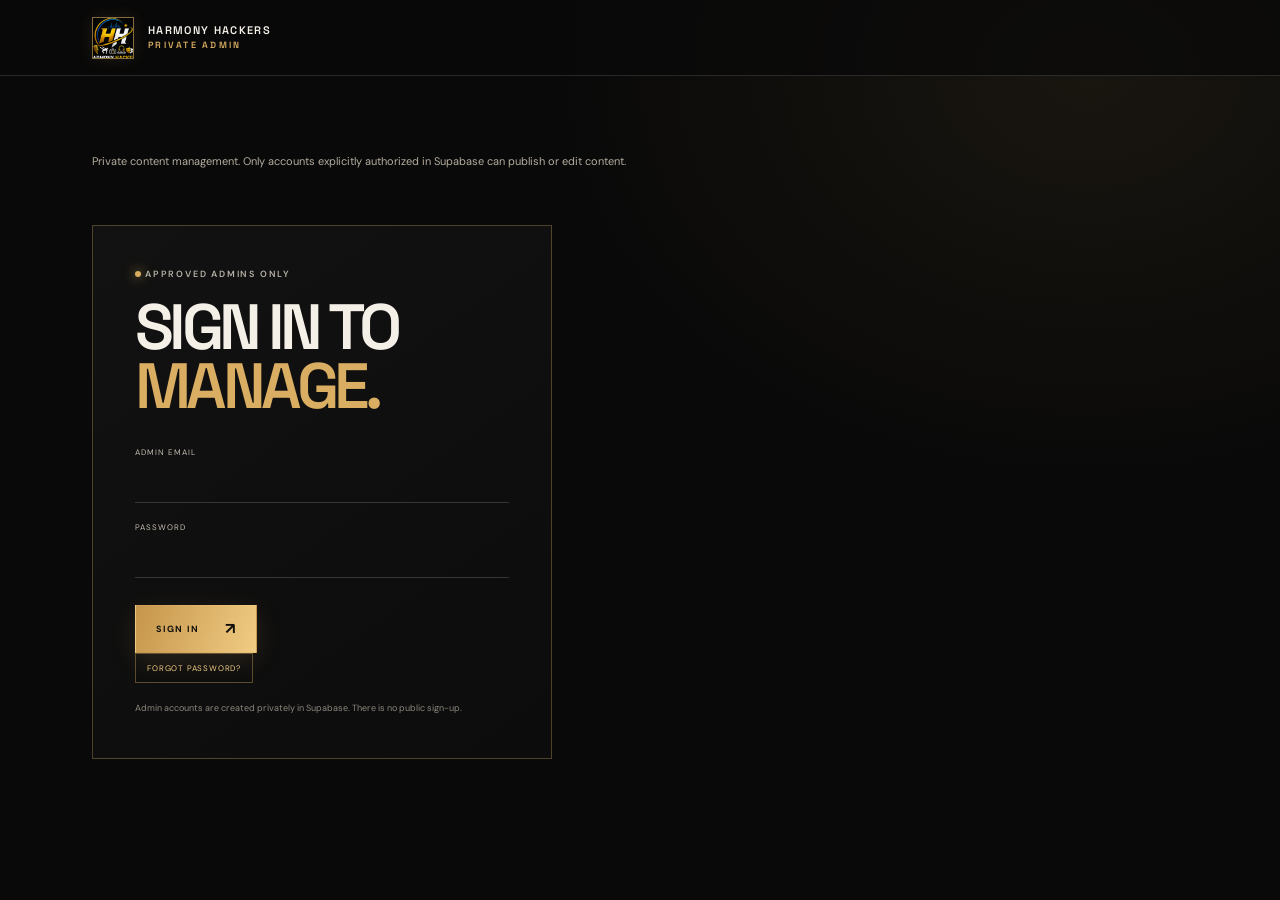
<file: admin.html>
<!DOCTYPE html>
<html lang="en">
<head>
  <meta charset="UTF-8">
  <meta name="viewport" content="width=device-width, initial-scale=1.0">
  <meta name="theme-color" content="#090909">
  <meta name="robots" content="noindex, nofollow">
  <meta name="description" content="Private Harmony Hackers content management.">
  <title>Private Admin — Harmony Hackers Entertainment</title>
  <link rel="preconnect" href="https://fonts.googleapis.com">
  <link rel="preconnect" href="https://fonts.gstatic.com" crossorigin>
  <link href="https://fonts.googleapis.com/css2?family=DM+Sans:wght@400;500;600;700&family=Space+Grotesk:wght@400;500;600;700&display=swap" rel="stylesheet">
  <link rel="stylesheet" href="styles.css">
</head>
<body class="admin-page">
  <header class="admin-top">
    <a class="brand" href="index.html" aria-label="Harmony Hackers public site">
      <span class="brand-mark"><img src="assets/harmony-hackers-logo.png" alt=""></span>
      <span class="brand-name">HARMONY HACKERS<small>PRIVATE ADMIN</small></span>
    </a>
    <button class="admin-logout" id="logout-button" type="button" hidden>LOG OUT</button>
  </header>
  <main class="admin-main">
    <p class="admin-notice">Private content management. Only accounts explicitly authorized in Supabase can publish or edit content.</p>
    <p class="admin-status" id="admin-status" role="status" aria-live="polite"></p>

    <section class="admin-login" id="login-panel" aria-labelledby="login-title">
      <p class="eyebrow"><span class="gold-dot"></span> APPROVED ADMINS ONLY</p>
      <h1 id="login-title">SIGN IN TO <em>MANAGE.</em></h1>
      <form id="login-form">
        <label>ADMIN EMAIL<input name="email" type="email" autocomplete="username" required></label>
        <label>PASSWORD<input name="password" type="password" autocomplete="current-password" required></label>
        <button class="button button-gold" type="submit">SIGN IN <span>↗</span></button>
      </form>
      <button class="admin-cancel" id="forgot-password-button" type="button">FORGOT PASSWORD?</button>
      <small>Admin accounts are created privately in Supabase. There is no public sign-up.</small>
    </section>

    <section class="admin-login" id="password-reset-panel" hidden aria-labelledby="password-reset-title">
      <p class="eyebrow"><span class="gold-dot"></span> ACCOUNT RECOVERY</p>
      <h1 id="password-reset-title">SET A NEW <em>PASSWORD.</em></h1>
      <form id="password-reset-form">
        <label>NEW PASSWORD<input name="password" type="password" autocomplete="new-password" minlength="6" required></label>
        <label>CONFIRM PASSWORD<input name="confirm_password" type="password" autocomplete="new-password" minlength="6" required></label>
        <button class="button button-gold" type="submit">UPDATE PASSWORD <span>↗</span></button>
      </form>
    </section>

    <section class="admin-workspace" id="admin-workspace" hidden aria-label="Content management">
      <div class="admin-page-heading">
        <div><p class="eyebrow"><span class="gold-dot"></span> SHARED PUBLISHED CONTENT</p><h1>MANAGE <em>CONTENT.</em></h1></div>
        <a class="admin-public-link" href="index.html">VIEW PUBLIC SITE ↗</a>
      </div>
      <p class="admin-publish-note">Saving publishes changes to the public website. You can edit or delete any listed item.</p>
      <div class="admin-columns">
        <section class="admin-column" aria-labelledby="music-editor-title">
          <h2 id="music-editor-title">MUSIC</h2>
          <form class="admin-form" id="music-form">
            <label>SONG TITLE<input name="title" required maxlength="90"></label>
            <label>ARTIST<input name="artist" required maxlength="90"></label>
            <label>LISTEN LINK<input name="listen_url" type="url" placeholder="https://..." required></label>
            <label>DIRECT AUDIO FILE <span class="optional">(OPTIONAL)</span><input name="audio_url" type="url" placeholder="https://.../track.mp3"></label>
            <label>OR UPLOAD AUDIO <span class="optional">(MAX 50 MB)</span><input name="audio_file" type="file" accept="audio/mpeg,audio/mp4,audio/ogg,audio/wav,audio/x-wav,audio/aac,audio/flac"></label>
            <label>COVER IMAGE URL <span class="optional">(OPTIONAL)</span><input name="artwork_url" type="url" placeholder="https://..."></label>
            <label>OR UPLOAD COVER <span class="optional">(MAX 50 MB)</span><input name="artwork_file" type="file" accept="image/jpeg,image/png,image/webp"></label>
            <div class="admin-form-actions"><button class="button button-gold" type="submit">ADD MUSIC <span>↗</span></button><button class="admin-cancel" type="button" hidden>CANCEL EDIT</button></div>
          </form>
          <div class="admin-items" id="admin-music-list" aria-label="Manage music"></div>
        </section>
        <section class="admin-column" aria-labelledby="event-editor-title">
          <h2 id="event-editor-title">EVENTS</h2>
          <form class="admin-form" id="event-form">
            <label>EVENT TITLE<input name="title" required maxlength="90"></label>
            <label>DATE <span class="optional">(OPTIONAL)</span><input name="event_date" type="date"></label>
            <label>LOCATION<input name="location" required maxlength="90"></label>
            <label>DESCRIPTION<textarea name="description" rows="3" required maxlength="300"></textarea></label>
            <label>EVENT IMAGE URL <span class="optional">(OPTIONAL)</span><input name="image_url" type="url" placeholder="https://..."></label>
            <label>OR UPLOAD EVENT IMAGE <span class="optional">(MAX 50 MB)</span><input name="image_file" type="file" accept="image/jpeg,image/png,image/webp"></label>
            <div class="admin-form-actions"><button class="button button-gold" type="submit">ADD EVENT <span>↗</span></button><button class="admin-cancel" type="button" hidden>CANCEL EDIT</button></div>
          </form>
          <div class="admin-items" id="admin-event-list" aria-label="Manage events"></div>
        </section>
      </div>
    </section>
  </main>
  <script type="module" src="admin.js"></script>
</body>
</html>
</file>
<file: styles.css>
:root {
  --black: #090909;
  --panel: #11110f;
  --panel-light: #171715;
  --gold: #d9ad62;
  --gold-bright: #f1cc83;
  --blue: #3e98f5;
  --white: #f4f0e8;
  --muted: #99968f;
  --line: rgba(255, 255, 255, .12);
  --font-display: "Space Grotesk", sans-serif;
  --font-body: "DM Sans", sans-serif;
  --page-pad: clamp(22px, 7.2vw, 112px);
}
* { box-sizing: border-box; }
html { scroll-behavior: smooth; scroll-padding-top: 88px; }
body { margin: 0; color: var(--white); background: var(--black); font-family: var(--font-body); -webkit-font-smoothing: antialiased; overflow-x: hidden; }
body.loading { overflow: hidden; }
a { color: inherit; text-decoration: none; }
button, input, select, textarea { font: inherit; }
button { color: inherit; }
::selection { color: var(--black); background: var(--gold-bright); }
.site-shell { overflow: hidden; }
.loader { position: fixed; inset: 0; z-index: 1000; display: flex; flex-direction: column; align-items: center; justify-content: center; background: #060606; transition: opacity .65s ease, visibility .65s ease; }
.loader.done { opacity: 0; visibility: hidden; }
.loader-logo { width: min(260px, 62vw); height: auto; filter: drop-shadow(0 0 28px rgba(217,173,98,.17)); animation: logo-reveal .9s cubic-bezier(.2,.7,.2,1) both; }
@keyframes logo-reveal { from { opacity: 0; transform: scale(.88); filter: brightness(.3) drop-shadow(0 0 0 transparent); } to { opacity: 1; transform: scale(1); filter: brightness(1) drop-shadow(0 0 28px rgba(217,173,98,.17)); } }
.loader p { margin: 12px 0 17px; font: 600 9px var(--font-display); letter-spacing: .2em; }
.loader p span { color: var(--gold); margin-left: 5px; }
.loader-line { width: 130px; height: 1px; background: #27241e; }
.loader-line i { display: block; height: 100%; width: 100%; background: linear-gradient(90deg, var(--blue), var(--gold)); transform-origin: left; animation: loader-line 1s ease-in-out; }
@keyframes loader-line { from { transform: scaleX(0); } to { transform: scaleX(1); } }
.cursor-glow { position: fixed; z-index: 0; width: 330px; height: 330px; border-radius: 50%; pointer-events: none; background: radial-gradient(circle,rgba(37,107,176,.075),transparent 70%); transform: translate(-50%,-50%); opacity: 0; transition: opacity .3s; }
.site-header { height: 78px; padding: 0 var(--page-pad); position: absolute; z-index: 20; inset: 0 0 auto; display: flex; align-items: center; justify-content: space-between; border-bottom: 1px solid rgba(255,255,255,.1); background: rgba(9,9,9,.38); backdrop-filter: blur(14px); }
.brand { display: inline-flex; align-items: center; gap: 14px; }
.brand-mark { flex: 0 0 42px; width: 42px; height: 42px; position: relative; overflow: hidden; border: 1px solid rgba(217,173,98,.6); box-shadow: 0 0 16px rgba(217,173,98,.12); }
.brand-mark img { position: absolute; width: 147%; height: 147%; max-width: none; left: -22%; top: -9%; object-fit: cover; }
.brand-name { font: 600 11px/1.45 var(--font-display); letter-spacing: .12em; }
.brand-name small { display: block; color: var(--gold); font-size: 9px; letter-spacing: .25em; }
.main-nav { display: flex; gap: clamp(17px,2.5vw,38px); margin-left: auto; margin-right: 38px; }
.main-nav a,.header-cta { font-size: 10px; color: #d4d0c8; letter-spacing: .08em; text-transform: uppercase; transition: color .25s; }
.main-nav a:hover,.header-cta:hover { color: var(--gold-bright); }
.header-cta { color: var(--gold-bright); border: 1px solid rgba(217,173,98,.55); padding: 12px 15px; font-size: 9px; }
.header-cta span { margin-left: 11px; font-size: 14px; }
.menu-toggle { display: none; background: none; border: 0; cursor: pointer; }
.hero { min-height: 780px; height: min(100svh, 990px); max-height: 1100px; position: relative; display: flex; align-items: center; padding: 90px var(--page-pad) 70px; background: #0b0b0b; isolation: isolate; overflow: hidden; }
.hero-image { position: absolute; z-index: -4; inset: 0; background: url("assets/harmony-hackers-team-hero.jpg") center 35%/cover no-repeat; opacity: .66; transform: translateY(16px) scale(1.05); transform-origin: center 4%; animation: hero-drift 20s ease-in-out infinite alternate; }
@keyframes hero-drift { to { transform: translate3d(-1%,20px,0) scale(1.08); } }
.hero-grid { position: absolute; z-index: -3; inset: 0; background-image: linear-gradient(rgba(255,255,255,.026) 1px,transparent 1px),linear-gradient(90deg,rgba(255,255,255,.026) 1px,transparent 1px); background-size: 88px 88px; mask-image: linear-gradient(90deg,transparent 0%,#000 70%); }
.hero-vignette { position: absolute; z-index: -2; inset: 0; background: linear-gradient(90deg,#090909 0%,rgba(9,9,9,.86) 32%,rgba(9,9,9,.18) 72%,rgba(9,9,9,.08) 100%),linear-gradient(0deg,#090909 0%,transparent 40%,rgba(0,0,0,.08) 100%); }
.hero-orb { position: absolute; z-index: -1; border-radius: 50%; filter: blur(2px); pointer-events: none; }
.orb-one { width: 390px; height: 390px; right: 8%; top: 19%; border: 1px solid rgba(217,173,98,.24); box-shadow: inset 0 0 90px rgba(217,173,98,.04),0 0 95px rgba(217,173,98,.06); animation: float 8s ease-in-out infinite; }
.orb-two { width: 220px; height: 220px; right: 20%; top: 36%; background: radial-gradient(circle at 40% 38%,rgba(67,154,244,.2),rgba(67,154,244,.01) 68%,transparent 70%); animation: float 6s ease-in-out infinite reverse; }
.hero-logo-frame { position: absolute; z-index: -1; width: clamp(200px,27vw,355px); aspect-ratio: 1; top: 48%; right: 9%; overflow: hidden; opacity: .22; filter: drop-shadow(0 0 36px rgba(0,0,0,.55)); transform: translateY(-50%); mask-image: radial-gradient(ellipse at center,#000 42%,rgba(0,0,0,.88) 62%,transparent 76%); }
.hero-logo-frame img { position: absolute; width: 147%; height: 147%; max-width: none; left: -22%; top: -9%; object-fit: cover; mix-blend-mode: screen; }
@keyframes float { 50% { transform: translate3d(10px,-18px,0) rotate(8deg); } }
.hero-content { position: relative; width: min(100%,1130px); margin: auto 0; padding-top: 25px; }
.eyebrow { color: #b6b1a7; font-size: 9px; letter-spacing: .2em; font-weight: 600; }
.hero .eyebrow { display: flex; align-items: center; gap: 11px; margin-bottom: 33px; }
.live-dot,.gold-dot,.blue-dot { display: inline-block; width: 6px; height: 6px; border-radius: 50%; background: var(--gold); box-shadow: 0 0 12px var(--gold); }
.live-dot { background: var(--blue); box-shadow: 0 0 13px var(--blue); animation: pulse 2.2s infinite; }
@keyframes pulse { 50% { box-shadow: 0 0 2px var(--blue),0 0 18px var(--blue); opacity: .6; } }
.hero h1 { margin: 0; max-width: 1100px; font: 700 clamp(76px,12.6vw,190px)/.77 var(--font-display); letter-spacing: -.095em; }
.hero-line { display: block; overflow: hidden; animation: title-rise 1s cubic-bezier(.2,.78,.2,1) both; }
.hero-line-two { color: transparent; -webkit-text-stroke: 1px rgba(244,240,232,.8); animation-delay: .12s; }
.gold-period { color: var(--gold); -webkit-text-stroke: 0; }
@keyframes title-rise { from { opacity: 0; transform: translateY(55px); } to { opacity: 1; transform: translateY(0); } }
.hero-lower { display: flex; align-items: center; gap: clamp(28px,7vw,110px); margin-top: 30px; }
.hero-entertainment { color: var(--gold-bright); font: 600 13px var(--font-display); letter-spacing: .28em; }
.hero-entertainment span { color: #aaa49b; font: 400 9px var(--font-body); letter-spacing: .12em; margin-left: 12px; }
.hero-tagline { margin: 0; padding-left: 18px; border-left: 1px solid var(--gold); font: 500 11px/1.8 var(--font-display); letter-spacing: .16em; }
.hero-actions { display: flex; flex-wrap: wrap; gap: 12px; margin-top: 38px; }
.button { min-height: 48px; padding: 0 20px; display: inline-flex; align-items: center; justify-content: space-between; gap: 26px; border: 1px solid transparent; font-size: 9px; font-weight: 700; letter-spacing: .12em; cursor: pointer; transition: transform .25s, box-shadow .25s,background .25s; }
.button:hover { transform: translateY(-3px); }
.button span { font-size: 16px; }
.button-gold { color: #11100d; background: linear-gradient(110deg,#c5954b,var(--gold-bright)); box-shadow: 0 7px 25px rgba(217,173,98,.14); }
.button-gold:hover { box-shadow: 0 10px 32px rgba(217,173,98,.3); }
.button-outline { color: var(--white); border-color: rgba(255,255,255,.31); background: rgba(255,255,255,.025); }
.button-outline:hover { border-color: var(--gold); background: rgba(217,173,98,.08); }
.hero-side-note { position: absolute; right: 32px; top: 50%; display: flex; align-items: center; gap: 12px; writing-mode: vertical-rl; color: #b0aaa0; font-size: 8px; letter-spacing: .2em; }
.hero-side-note i { width: 1px; height: 50px; background: linear-gradient(var(--gold),transparent); }
.hero-bottom { position: absolute; bottom: 30px; left: var(--page-pad); right: var(--page-pad); display: flex; gap: 13px; align-items: center; color: #969088; font-size: 8px; letter-spacing: .17em; }
.hero-bottom span:last-child { margin-left: auto; }
.scroll-line { height: 1px; flex: 1; background: linear-gradient(90deg,rgba(217,173,98,.7),rgba(217,173,98,0)); max-width: 120px; }
.sound-bars { position: absolute; right: var(--page-pad); bottom: 45px; display: flex; gap: 3px; height: 22px; align-items: center; opacity: .85; }
.sound-bars i { display: block; height: 35%; width: 2px; background: var(--gold); animation: equalize .7s ease-in-out infinite alternate; }
.sound-bars i:nth-child(3n) { animation-duration: .48s; }.sound-bars i:nth-child(2n) { animation-duration: .86s; }.sound-bars i:nth-child(4n) { animation-delay: -.4s; }
@keyframes equalize { to { height: 100%; } }
.ticker { overflow: hidden; padding: 17px 0; border-top: 1px solid rgba(217,173,98,.23); border-bottom: 1px solid rgba(217,173,98,.23); background: #11100d; }
.ticker-track { width: max-content; display: flex; align-items: center; gap: 33px; animation: ticker 32s linear infinite; white-space: nowrap; color: #d7d0c2; font: 600 9px var(--font-display); letter-spacing: .21em; }
.ticker-track b { color: var(--gold); font-size: 16px; }
@keyframes ticker { to { transform: translateX(-50%); } }
.section { padding: 112px var(--page-pad); position: relative; }
.section-kicker { display: flex; justify-content: space-between; gap: 20px; border-top: 1px solid var(--line); padding-top: 14px; color: #8c8880; font-size: 8px; letter-spacing: .17em; }
.about-layout { display: grid; grid-template-columns: 1fr 1fr; gap: 9%; align-items: center; margin-top: 72px; }
.about-copy .eyebrow,.section-heading .eyebrow,.join-copy .eyebrow,.contact-copy .eyebrow,.video-layout .eyebrow { display: flex; align-items: center; gap: 10px; margin: 0 0 22px; }
.about-copy h2,.section-heading h2,.join-copy h2,.contact-copy h2,.video-layout h2 { font: 600 clamp(47px,6.2vw,86px)/.91 var(--font-display); letter-spacing: -.075em; margin: 0; }
h2 em { color: var(--gold); font-style: normal; }
.body-large { max-width: 480px; color: #aaa69f; font-size: 15px; line-height: 1.9; margin: 27px 0; }
.text-link { display: inline-flex; gap: 25px; align-items: center; padding-bottom: 9px; border-bottom: 1px solid var(--gold); color: var(--gold-bright); font-size: 9px; letter-spacing: .15em; font-weight: 700; transition: gap .25s; }
.text-link:hover { gap: 37px; }
.text-link span { font-size: 16px; }
.about-visual { min-height: 450px; position: relative; display: flex; align-items: center; justify-content: center; }
.image-frame { overflow: hidden; }
.about-photo { position: absolute; right: 5%; top: 0; width: 72%; height: 390px; transform: rotate(2deg); }
.about-photo img { width: 100%; height: 100%; object-fit: cover; filter: saturate(.75); }
.about-photo:after { content:""; position:absolute; inset:0; background:linear-gradient(0deg,rgba(9,9,9,.5),transparent 60%); }
.photo-index { position: absolute; top: 13px; right: 3%; z-index: 2; writing-mode: vertical-rl; font-size: 7px; letter-spacing: .19em; color: var(--gold-bright); }
.orbit { position: absolute; border-radius: 50%; border: 1px solid rgba(217,173,98,.26); pointer-events: none; }
.orbit-outer { width: 320px; height: 320px; right: 0; top: 24px; transform: translateX(15%); animation: orbit 30s linear infinite; }
.orbit-inner { width: 245px; height: 245px; right: 3%; top: 62px; border-color: rgba(62,152,245,.24); }
@keyframes orbit { to { transform: translateX(15%) rotate(360deg); } }
.visual-badge { position: absolute; left: 3%; bottom: 55px; width: 116px; height: 116px; overflow: hidden; border: 1px solid rgba(217,173,98,.52); border-radius: 50%; background: #090909; box-shadow: 0 0 35px rgba(217,173,98,.14); }
.visual-badge img { position: absolute; width: 147%; height: 147%; max-width: none; left: -22%; top: -9%; object-fit: cover; }
.about-caption { position: absolute; right: 5%; bottom: 22px; color: #c5bba8; font: 600 9px var(--font-display); letter-spacing: .14em; }
.about-caption span { color: var(--gold); margin-right: 14px; }
.stats-row { display: grid; grid-template-columns: 1fr 1fr 1fr 1.1fr; margin-top: 61px; border-top: 1px solid var(--line); border-bottom: 1px solid var(--line); }
.stat { padding: 22px 12px 24px 0; border-right: 1px solid var(--line); display: flex; flex-direction: column; gap: 8px; }
.stat+.stat { padding-left: 25px; }
.stat strong { font: 600 clamp(27px,3vw,42px)/1 var(--font-display); letter-spacing: -.06em; color: var(--gold-bright); }
.stat span,.stats-note { color: #8c8880; font-size: 8px; letter-spacing: .15em; }
.stats-note { align-self: center; justify-self: end; color: #b8b1a5; font: 500 9px/1.7 var(--font-display); letter-spacing: .15em; }
.services-section { background: #0d0d0c; }
.section-heading { margin: 56px 0 42px; display: flex; align-items: end; justify-content: space-between; gap: 30px; }
.section-heading h2 { font-size: clamp(46px,6vw,78px); }
.section-heading>p { max-width: 260px; color: #9f9a91; font-size: 12px; line-height: 1.8; margin: 0 0 5px; }
.service-grid { display: grid; grid-template-columns: repeat(5,1fr); border-top: 1px solid var(--line); border-left: 1px solid var(--line); perspective: 900px; }
.service-card { min-height: 202px; position: relative; padding: 22px 20px; border-right: 1px solid var(--line); border-bottom: 1px solid var(--line); background: linear-gradient(145deg,rgba(255,255,255,.02),transparent 60%); transition: background .4s,transform .35s,box-shadow .35s; transform-style: preserve-3d; }
.service-card:hover { z-index: 2; transform: translateY(-5px) rotateX(2deg) rotateY(-2deg); background: linear-gradient(145deg,rgba(217,173,98,.1),rgba(62,152,245,.025)); box-shadow: 0 10px 30px rgba(217,173,98,.08),inset 0 0 0 1px rgba(217,173,98,.3); }
.service-number { position: absolute; top: 20px; right: 18px; color: #77746e; font-size: 8px; }
.service-icon { display: block; margin: 14px 0 26px; color: var(--gold); font-size: 27px; text-shadow: 0 0 20px rgba(217,173,98,.25); }
.service-card h3 { margin: 0 0 7px; font: 600 15px var(--font-display); letter-spacing: .04em; }
.service-card p { max-width: 145px; margin: 0; color: #8c8880; font-size: 10px; line-height: 1.6; }
.card-arrow { position: absolute; right: 18px; bottom: 16px; color: #9c8a69; font-size: 14px; transition: transform .25s; }
.service-card:hover .card-arrow { transform: translate(3px,-3px); color: var(--gold-bright); }
.service-card-feature { background: linear-gradient(145deg,rgba(217,173,98,.13),rgba(62,152,245,.03)); }
.talent-section { padding-bottom: 125px; }
.talent-section .section-heading { margin-bottom: 35px; }
.gallery-controls { display: flex; align-items: center; gap: 9px; }
.gallery-controls>span { color: #89857c; font-size: 8px; letter-spacing: .15em; margin-right: 13px; }
.slide-control { width: 40px; height: 40px; border: 1px solid var(--line); border-radius: 50%; color: var(--gold); background: transparent; cursor: pointer; transition: background .2s,color .2s; }
.slide-control:hover { background: var(--gold); color: #111; }
.talent-track { display: flex; gap: 17px; overflow-x: auto; padding: 8px 2px 20px; margin-right: calc(var(--page-pad) * -1); scrollbar-width: none; scroll-snap-type: x mandatory; }
.talent-track::-webkit-scrollbar { display: none; }
.talent-card { flex: 0 0 clamp(245px,27vw,345px); scroll-snap-align: start; }
.talent-image { height: clamp(290px,32vw,400px); position: relative; overflow: hidden; background: #191816; }
.talent-image:after { content:""; position:absolute; inset:0; background:linear-gradient(0deg,rgba(0,0,0,.63),transparent 48%); }
.talent-image img { width:100%; height:100%; object-fit:cover; filter:saturate(.72); transition: transform .7s cubic-bezier(.2,.7,.2,1),filter .4s; }
.talent-card:hover .talent-image img { transform:scale(1.065); filter:saturate(1); }
.talent-card-portrait .talent-image { background: #0e0e0d; }
.talent-card-portrait .talent-image img { object-position: center top; filter: saturate(.8) contrast(1.04); }
.talent-card-portrait:hover .talent-image img { transform:scale(1.04); }
.talent-tag,.talent-index { position:absolute; z-index:1; top:15px; font-size:8px; letter-spacing:.14em; }
.talent-tag { left:15px; padding:8px 10px; border:1px solid rgba(255,255,255,.45); background:rgba(10,10,10,.3); backdrop-filter:blur(10px); }
.talent-index { right:15px; color:#ccc5b9; }
.talent-info { display:flex; justify-content:space-between; align-items:center; padding-top:14px; }
.talent-info h3 { margin:0 0 5px; font:600 21px var(--font-display); }
.talent-info p { margin:0; color:#969189; font-size:10px; }
.talent-info>a { width:36px;height:36px;border:1px solid var(--line);border-radius:50%;display:grid;place-items:center;color:var(--gold);transition:all .25s; }
.talent-info>a:hover { color:#111;background:var(--gold); }
.talent-join-card { flex:0 0 clamp(245px,27vw,345px); min-height:400px; scroll-snap-align:start; display:flex; flex-direction:column; justify-content:space-between; padding:25px; border:1px solid rgba(217,173,98,.36); background:radial-gradient(circle at 100% 0,rgba(217,173,98,.12),transparent 43%),linear-gradient(145deg,#141310,#0d0d0c); }
.join-star { color:var(--gold);font-size:31px;animation:spin 18s linear infinite; transform-origin:21px 21px; width:max-content; }
@keyframes spin { to { transform:rotate(360deg); } }
.talent-join-card>span:nth-child(2) { font:600 32px/1.07 var(--font-display);letter-spacing:-.06em; }
.talent-join-card em { color:var(--gold);font-style:normal; }
.talent-join-card small { color:#b4a789;font-size:8px;letter-spacing:.15em; }
.music-section { background:linear-gradient(180deg,#11110f,#0b0b0a); }
.music-grid { display:grid;grid-template-columns:repeat(3,minmax(0,1fr));gap:18px; }
.music-card { overflow:hidden;border:1px solid rgba(217,173,98,.22);background:linear-gradient(145deg,rgba(255,255,255,.035),rgba(255,255,255,.01)); }
.music-artwork { position:relative;display:grid;place-items:center;aspect-ratio:1.25;background:radial-gradient(circle at 70% 25%,rgba(62,152,245,.19),transparent 36%),linear-gradient(145deg,#242017,#0c0c0b);overflow:hidden; }
.music-artwork img { width:100%;height:100%;position:absolute;inset:0;object-fit:cover; }
.music-artwork:after { content:"";position:absolute;inset:0;background:linear-gradient(0deg,rgba(0,0,0,.32),transparent 65%);pointer-events:none; }
.music-artwork-mark { color:rgba(217,173,98,.76);font:600 54px var(--font-display);letter-spacing:-.1em; }
.music-info { padding:20px; }
.music-info h3 { margin:0 0 6px;font:600 22px/1.1 var(--font-display);letter-spacing:-.04em;overflow-wrap:anywhere; }
.music-info p { margin:0 0 16px;color:#a49d91;font-size:10px;letter-spacing:.1em;text-transform:uppercase; }
.music-listen { display:inline-flex;min-height:38px;align-items:center;gap:18px;padding:0 13px;border:1px solid rgba(217,173,98,.5);color:var(--gold-bright);font-size:8px;font-weight:700;letter-spacing:.12em; }
.music-listen:hover { background:var(--gold);color:#111; }
.music-card audio { display:block;width:100%;height:34px;margin-top:14px; }
.music-empty { grid-column:1/-1;padding:38px 20px;border:1px dashed rgba(217,173,98,.3);color:#a49d91;font-size:12px;line-height:1.8;text-align:center; }
.why-us-section { background:linear-gradient(180deg, rgba(25,25,22,.88), rgba(9,9,9,.96)); }
.why-intro { display:flex; justify-content:space-between; align-items:end; gap:24px; margin-bottom:32px; }
.why-intro>div { flex:1; }
.why-intro h2 { font:600 clamp(42px,5.3vw,76px)/.9 var(--font-display); letter-spacing:-.075em; margin:0; }
.why-intro>p { max-width:520px; margin:0; color:#a8a299; font-size:13px; line-height:1.9; }
.why-grid { display:grid; grid-template-columns:repeat(4, minmax(0,1fr)); gap:16px; }
.why-card { padding:24px 22px 18px; border:1px solid rgba(217,173,98,.28); background:linear-gradient(180deg, rgba(255,255,255,.02), rgba(255,255,255,.01)); }
.why-number { display:inline-block; margin-bottom:20px; color:var(--gold-bright); font:600 9px var(--font-display); letter-spacing:.18em; }
.why-card h3 { margin:0 0 14px; font:600 20px/1.1 var(--font-display); letter-spacing:-.04em; }
.why-card p { margin:0; color:#a9a198; font-size:11px; line-height:1.8; }
.why-card-feature { background:linear-gradient(180deg, rgba(217,173,98,.12), rgba(255,255,255,.02)); }
.testimonials-section { background:#0d0d0c; }
.testimonials-grid { display:grid; grid-template-columns:repeat(3, minmax(0,1fr)); gap:16px; }
.testimonial-card { position:relative; padding:32px 24px 22px; border:1px solid rgba(217,173,98,.22); background:linear-gradient(180deg, rgba(255,255,255,.025), rgba(255,255,255,.01)); }
.quote-mark { font:700 54px/1 var(--font-display); color:rgba(217,173,98,.75); margin-bottom:20px; }
.testimonial-card p { margin:0; color:#cfc9bf; font-size:13px; line-height:1.9; }
.testimonial-author { margin-top:28px; padding-top:18px; border-top:1px solid rgba(255,255,255,.12); }
.testimonial-author strong { display:block; font:600 14px var(--font-display); letter-spacing:.06em; }
.testimonial-author span { display:block; margin-top:6px; color:#9a948b; font-size:9px; letter-spacing:.12em; text-transform:uppercase; }
.booking-cta-section { background:#0d0d0c; }
.booking-panel { display:flex; justify-content:space-between; align-items:center; gap:26px; padding:34px 28px; border:1px solid rgba(217,173,98,.28); background:linear-gradient(120deg, rgba(217,173,98,.08), rgba(255,255,255,.03)); }
.booking-panel h2 { margin:0; font:600 clamp(38px,5vw,70px)/.9 var(--font-display); letter-spacing:-.075em; }
.booking-actions { display:flex; flex-wrap:wrap; justify-content:flex-end; gap:12px; }
.events-section { background:#0d0d0c; }
.events-section .section-heading { margin-bottom:39px; }
.event-list { display:grid;gap:18px; }
.event-card { min-height:390px; display:grid; grid-template-columns: .8fr 1.3fr 1.1fr; border:1px solid rgba(217,173,98,.25); background:linear-gradient(100deg,#151411,#0c0c0b); }
.event-date { display:flex;flex-direction:column;justify-content:space-between;padding:30px 25px;border-right:1px solid var(--line); }
.event-date>span,.event-date small,.event-type { color:#a49c8e;font-size:8px;letter-spacing:.15em; }
.event-date strong { font:600 clamp(68px,9vw,125px)/.85 var(--font-display);letter-spacing:-.1em;color:var(--gold-bright); }
.event-date sup { font-size:.29em;vertical-align:top;letter-spacing:0; }
.event-main { display:flex;flex-direction:column;align-items:flex-start;padding:36px 35px; }
.event-main h3 { margin:24px 0 14px;font:600 clamp(34px,4.4vw,57px)/.95 var(--font-display);letter-spacing:-.07em; }
.event-main p { max-width:290px;margin:0 0 24px;color:#9d9991;font-size:11px;line-height:1.8; }
.event-main .button { margin-top:auto; }
.event-photo { position:relative;min-height:100%;overflow:hidden; }
.event-photo img { width:100%;height:100%;position:absolute;inset:0;object-fit:cover;filter:saturate(.7); }
.event-photo:after { content:"";position:absolute;inset:0;background:linear-gradient(90deg,rgba(12,12,11,.4),transparent 55%),linear-gradient(0deg,rgba(0,0,0,.4),transparent); }
.event-photo span { position:absolute;z-index:1;bottom:18px;right:20px;font-size:8px;letter-spacing:.17em; }
.event-empty { padding:32px;border:1px dashed rgba(217,173,98,.3);color:#a49d91;font-size:12px;text-align:center; }
.gallery-section .section-heading { margin-bottom:43px; }
.masonry-grid { display:grid;grid-template-columns:1.05fr 1fr 1fr;grid-template-rows:230px 230px;gap:14px; }
.gallery-item { position:relative;overflow:hidden;min-width:0;min-height:0;padding:0;border:0;background:#171613;text-align:left;cursor:pointer; }
.gallery-item img { width:100%;height:100%;object-fit:cover;filter:saturate(.75) brightness(.84);transition:transform .65s cubic-bezier(.2,.7,.2,1),filter .4s; }
.gallery-item:hover img { transform:scale(1.055);filter:saturate(1) brightness(.95); }
.gallery-item:after { content:"";position:absolute;inset:0;background:linear-gradient(0deg,rgba(0,0,0,.55),transparent 42%); }
.gallery-item span,.gallery-item i { position:absolute;z-index:1;bottom:16px;color:#fff;font-size:8px;letter-spacing:.14em;font-style:normal; }
.gallery-item span { left:17px; }.gallery-item i { right:17px;font-size:15px;color:var(--gold); }
.gallery-tall { grid-row:span 2; }
.gallery-wide { grid-column:span 2; }
.video-section { position:relative;isolation:isolate;overflow:hidden;background:#07090b; }
.video-bg { position:absolute;z-index:-1;inset:0;background:linear-gradient(90deg,rgba(6,9,13,.95),rgba(6,9,13,.86)),url("https://images.unsplash.com/photo-1470229722913-7c0e2dbbafd3?auto=format&fit=crop&w=1800&q=80") center/cover;opacity:.95; }
.video-section:before { content:"";position:absolute;z-index:-1;top:0;left:50%;width:650px;height:650px;transform:translate(-50%,-52%);border:1px solid rgba(62,152,245,.14);border-radius:50%;box-shadow:0 0 90px rgba(62,152,245,.09),inset 0 0 90px rgba(62,152,245,.06); }
.blue-dot { background:var(--blue);box-shadow:0 0 13px var(--blue); }
.video-content { padding-top:100px;padding-bottom:100px; }
.video-layout { display:flex;justify-content:space-between;align-items:center;padding:60px 0 54px; }
.video-layout h2 { font-size:clamp(55px,7.6vw,105px); }
.video-layout>div>p:last-child { max-width:355px;color:#a4a5a7;font-size:12px;line-height:1.8; }
.video-play { width:120px;height:120px;display:flex;flex-direction:column;justify-content:center;align-items:center;gap:13px;border:1px solid rgba(62,152,245,.54);border-radius:50%;color:#e8f3ff;background:rgba(26,105,183,.12);box-shadow:0 0 50px rgba(62,152,245,.12);transition:all .3s; }
.video-play:hover { background:rgba(62,152,245,.28);transform:scale(1.06);box-shadow:0 0 70px rgba(62,152,245,.22); }
.video-play span { font-size:22px;color:#8dc2ff; }
.video-play small { font-size:7px;letter-spacing:.13em; }
.video-links { display:grid;grid-template-columns:repeat(4,1fr);border:1px solid rgba(255,255,255,.12); }
.video-links>a { min-height:95px;display:flex;align-items:center;gap:13px;padding:17px 18px;border-right:1px solid rgba(255,255,255,.12);transition:background .25s; }
.video-links>a:last-child { border:0; }.video-links>a:hover { background:rgba(62,152,245,.08); }
.video-platform { width:35px;height:35px;display:grid;place-items:center;border:1px solid rgba(62,152,245,.46);color:#8dbff3;font:600 10px var(--font-display); }
.video-links b,.video-links small { display:block; }.video-links b { font:600 9px var(--font-display);letter-spacing:.1em; }.video-links small { color:#8d9298;font-size:8px;margin-top:6px; }
.video-links i { margin-left:auto;color:var(--gold);font-style:normal; }
.join-section { position:relative;overflow:hidden;background:#12110e; }
.join-light { position:absolute;inset:0;background:radial-gradient(ellipse at 13% 50%,rgba(217,173,98,.12),transparent 43%),radial-gradient(ellipse at 88% 88%,rgba(42,113,179,.09),transparent 35%);pointer-events:none; }
.join-layout { display:grid;grid-template-columns:1fr .9fr;align-items:center;gap:10%; }
.join-copy { position:relative; }
.join-copy h2 { font-size:clamp(48px,6vw,82px); }
.join-copy>p:not(.eyebrow) { max-width:490px;color:#aaa59b;font-size:13px;line-height:1.9;margin:26px 0 32px; }
.join-note { display:flex;align-items:center;gap:10px;color:#b8a27d;font-size:8px;letter-spacing:.16em; }
.join-note span { color:var(--gold);font-size:18px; }
.form-card { position:relative;padding:31px 30px 24px;border:1px solid rgba(217,173,98,.24);background:rgba(9,9,9,.67);box-shadow:0 20px 80px rgba(0,0,0,.28);backdrop-filter:blur(12px); }
.form-heading { display:flex;justify-content:space-between;padding-bottom:15px;border-bottom:1px solid var(--line);color:#9b9488;font-size:8px;letter-spacing:.13em; }
.form-card h3 { margin:23px 0 22px;font:600 28px/.98 var(--font-display);letter-spacing:-.05em; }.form-card h3 em { color:var(--gold);font-style:normal; }
label { display:block;color:#c4bdb1;font-size:8px;letter-spacing:.12em; }
.form-card label,.contact-form label { margin-bottom:14px; }
.optional { color:#767169; }
input,select,textarea { width:100%;display:block;margin-top:7px;padding:12px 0;border:0;border-bottom:1px solid rgba(255,255,255,.16);border-radius:0;outline:none;color:var(--white);background:transparent;font-size:11px;letter-spacing:0;transition:border-color .2s; }
input:focus,select:focus,textarea:focus { border-color:var(--gold); }
input::placeholder,textarea::placeholder { color:#6f6b65; }
select { color:#9e998f; }select option { color:#eee;background:#171715; }
textarea { resize:vertical;min-height:52px; }
.form-pair { display:grid;grid-template-columns:1fr 1fr;gap:16px; }
.form-submit { width:100%;margin-top:4px; }
.form-status { min-height:16px;margin:10px 0 0;color:var(--gold-bright);font-size:10px;line-height:1.5; }
.form-note { display:block;color:#79756d;font-size:8px;line-height:1.6; }
.contact-section { background:#0c0c0b; }
.contact-layout { display:grid;grid-template-columns:1fr .85fr;gap:13%;margin-top:68px; }
.contact-copy h2 { font-size:clamp(48px,6vw,82px); }
.contact-copy>p:not(.eyebrow) { max-width:390px;color:#a5a097;font-size:13px;line-height:1.9;margin:25px 0 33px; }
.contact-location { display:flex;gap:14px;align-items:center;padding:17px 0;border-top:1px solid var(--line);border-bottom:1px solid var(--line);max-width:390px; }
.contact-location>span { color:var(--gold);font-size:23px; }
.contact-location small,.contact-location strong { display:block; }.contact-location small { color:#858178;font-size:7px;letter-spacing:.16em;margin-bottom:6px; }.contact-location strong { font:600 13px var(--font-display);letter-spacing:.08em; }.contact-location strong span { margin-left:8px; }
.social-grid { display:flex;gap:8px;margin-top:22px; }
.social-grid a { width:42px;height:42px;display:grid;place-items:center;position:relative;border:1px solid var(--line);color:#c3bcaf;font:600 9px var(--font-display);transition:all .2s; }
.social-grid a span { position:absolute;right:3px;top:2px;font:8px var(--font-body);color:var(--gold); }
.social-grid a:hover { background:var(--gold);color:#111;border-color:var(--gold); }
.contact-form { padding:30px;border:1px solid var(--line);background:linear-gradient(140deg,rgba(255,255,255,.035),transparent 65%); }
.contact-form .form-heading { margin-bottom:27px; }.contact-form .button { margin-top:6px; }
.site-footer { padding:34px var(--page-pad) 22px;background:#080808;border-top:1px solid rgba(217,173,98,.23); }
.footer-top { display:flex;align-items:center;justify-content:space-between;padding-bottom:32px; }
.footer-actions { display:flex;align-items:center;gap:24px; }
.footer-brand .brand-mark { width:42px;height:42px;flex-basis:42px; }
.footer-top>p { margin:0;color:#b4a581;font:500 9px/1.8 var(--font-display);letter-spacing:.13em; }
.back-top { color:#a7a197;font-size:8px;letter-spacing:.14em; }.back-top span { color:var(--gold);margin-left:10px;font-size:15px; }
.admin-cancel { padding:9px 11px;border:1px solid rgba(217,173,98,.38);color:var(--gold-bright);background:transparent;font-size:8px;letter-spacing:.1em;cursor:pointer; }
.admin-cancel:hover { background:var(--gold);color:#111; }
.footer-bottom { display:flex;justify-content:space-between;gap:15px;padding-top:17px;border-top:1px solid var(--line);color:#706d66;font-size:7px;letter-spacing:.1em; }.footer-bottom i { color:var(--gold);font-style:normal; }
.lightbox { max-width:min(1000px,92vw);max-height:92vh;padding:0;border:1px solid rgba(217,173,98,.4);background:#080808;color:var(--white);box-shadow:0 25px 100px #000; }
.lightbox::backdrop { background:rgba(0,0,0,.88);backdrop-filter:blur(10px); }
.lightbox img { display:block;max-width:90vw;max-height:82vh;object-fit:contain; }.lightbox p { margin:0;padding:12px 16px;color:#b3a68f;font-size:9px;letter-spacing:.13em; }
.lightbox-close { position:absolute;z-index:2;right:10px;top:8px;width:36px;height:36px;border:1px solid #888;border-radius:50%;background:rgba(0,0,0,.65);font-size:24px;cursor:pointer; }
.admin-page { min-height:100vh;background:radial-gradient(ellipse at 85% 8%,rgba(217,173,98,.08),transparent 35%),var(--black); }
.admin-top { min-height:76px;padding:14px var(--page-pad);display:flex;justify-content:space-between;align-items:center;border-bottom:1px solid var(--line);background:rgba(9,9,9,.72); }
.admin-logout { padding:10px 14px;border:1px solid rgba(217,173,98,.45);color:var(--gold-bright);background:transparent;font-size:9px;letter-spacing:.1em;cursor:pointer; }
.admin-logout:hover { background:var(--gold);color:#111; }
.admin-main { width:min(1100px,calc(100% - 2 * var(--page-pad)));margin:clamp(30px,6vw,76px) auto 80px; }
.admin-notice,.admin-publish-note { margin:0 0 14px;color:#b5ad9f;font-size:11px;line-height:1.7; }
.admin-status { min-height:18px;margin:0 0 22px;color:var(--gold-bright);font-size:10px;line-height:1.6; }
.admin-status.error { color:#ff9a8e; }
.admin-login { width:min(460px,100%);padding:clamp(24px,5vw,42px);border:1px solid rgba(217,173,98,.32);background:linear-gradient(145deg,rgba(255,255,255,.035),rgba(255,255,255,.01)); }
.admin-login .eyebrow { margin:0 0 18px; }
.admin-login h1,.admin-page-heading h1 { margin:0;font:600 clamp(38px,6vw,64px)/.93 var(--font-display);letter-spacing:-.075em; }
.admin-login h1 em,.admin-page-heading h1 em { color:var(--gold);font-style:normal; }
.admin-login form { margin-top:30px; }
.admin-login label { margin:0 0 19px; }
.admin-login .button { margin-top:8px; }
.admin-login>small { display:block;margin-top:18px;color:#8d887e;font-size:9px;line-height:1.7; }
.admin-workspace { display:block; }
.admin-workspace[hidden] { display:none; }
.admin-page-heading { display:flex;align-items:flex-end;justify-content:space-between;gap:22px;margin-bottom:18px; }
.admin-page-heading .eyebrow { margin:0 0 14px; }
.admin-public-link { flex-shrink:0;padding:11px 13px;border:1px solid rgba(217,173,98,.4);color:var(--gold-bright);font-size:8px;letter-spacing:.1em; }
.admin-public-link:hover { background:var(--gold);color:#111; }
.admin-publish-note { margin-bottom:25px; }
.admin-columns { display:grid;grid-template-columns:repeat(2,minmax(0,1fr));gap:24px; }
.admin-column { min-width:0;padding:20px;border:1px solid var(--line);background:rgba(255,255,255,.018); }
.admin-column h2 { margin:0 0 18px;color:var(--gold-bright);font:600 16px var(--font-display);letter-spacing:.1em; }
.admin-form label { margin-bottom:12px;font-size:8px; }
.admin-form input,.admin-form textarea { margin-top:5px;padding:9px 0;font-size:11px; }
.admin-form input[type=file] { padding:10px 0;color:#aaa397;font-size:9px; }
.admin-form textarea { min-height:64px; }
.admin-form-actions { display:flex;flex-wrap:wrap;align-items:center;gap:10px; }
.admin-form-actions .button { min-height:40px;font-size:8px; }
.admin-items { display:grid;gap:9px;margin-top:20px; }
.admin-item { display:flex;justify-content:space-between;align-items:center;gap:10px;padding:11px;border:1px solid var(--line); }
.admin-item strong { display:block;font:600 12px var(--font-display);overflow-wrap:anywhere; }
.admin-item small { display:block;margin-top:4px;color:#9e988e;font-size:9px; }
.admin-item-actions { display:flex;flex-shrink:0;gap:6px; }
.admin-item-actions button { padding:7px 8px;border:1px solid var(--line);background:transparent;color:#d7cdbd;font-size:8px;cursor:pointer; }
.admin-item-actions button:hover { border-color:var(--gold);color:var(--gold-bright); }
.reveal { opacity:0;transform:translateY(22px);transition:opacity .7s ease,transform .7s cubic-bezier(.2,.7,.2,1); }.reveal.visible { opacity:1;transform:translateY(0); }
@media (min-width:1500px) { :root { --page-pad:max(112px,calc((100vw - 1280px)/2)); } }
@media (max-width:1000px) {
  :root { --page-pad:5vw; }
  .main-nav { gap:16px;margin-right:19px; }.main-nav a { font-size:9px; }.header-cta { padding:11px 10px;font-size:8px; }
  .service-grid { grid-template-columns:repeat(4,1fr); }.service-card { min-height:185px; }
  .music-grid { grid-template-columns:repeat(2,minmax(0,1fr)); }
  .join-layout { gap:5%; }.video-links>a { padding:14px 10px;gap:9px; }.video-links small { max-width:115px;line-height:1.4; }
}
@media (max-width:720px) {
  :root { --page-pad:22px; }
  html { scroll-padding-top:68px; }
  .site-header { height:68px; }.brand { gap:10px; }.brand-mark { width:36px;height:36px;flex-basis:36px; }.brand-name { font-size:9px; }.brand-name small { font-size:8px; }
  .header-cta { margin-left:auto;margin-right:14px;padding:9px 10px;font-size:7px; }.header-cta span { margin-left:3px; }
  .menu-toggle { width:35px;height:35px;display:flex;flex-direction:column;justify-content:center;gap:6px;padding:7px; }.menu-toggle span { width:100%;height:1px;background:var(--gold);transition:transform .2s; }
  .menu-toggle[aria-expanded=true] span:first-child { transform:translateY(3.5px) rotate(45deg); }.menu-toggle[aria-expanded=true] span:last-child { transform:translateY(-3.5px) rotate(-45deg); }
  .main-nav { position:absolute;top:67px;left:0;right:0;display:none;margin:0;padding:18px 22px 22px;background:rgba(9,9,9,.97);border-bottom:1px solid var(--line);flex-direction:column;gap:0; }
  .main-nav.open { display:flex; }.main-nav a { padding:14px 0;border-bottom:1px solid var(--line);font-size:10px; }
  .hero { height:88svh;min-height:670px;max-height:830px;padding-top:70px; }.hero-image { background-size:100% auto;background-position:center top;opacity:.55;transform:translateY(34px);transform-origin:center top;animation:none; }.hero-vignette { background:linear-gradient(90deg,rgba(9,9,9,.92),rgba(9,9,9,.38)),linear-gradient(0deg,#090909 0%,transparent 36%); }.hero-logo-frame { width:clamp(170px,48vw,255px);top:31%;right:-35px;opacity:.14; }
  .hero h1 { font-size:clamp(70px,16vw,116px); }.hero .eyebrow { max-width:270px;font-size:8px;line-height:1.6;margin-bottom:28px; }.hero-lower { display:block;margin-top:22px; }.hero-entertainment { font-size:11px;margin-bottom:17px; }.hero-tagline { display:inline-block; }.hero-actions { margin-top:27px;gap:9px; }.button { min-height:45px;padding:0 14px;gap:12px;font-size:8px; }
  .orb-one { width:250px;height:250px;right:-70px;top:24%;opacity:.65; }.orb-two { right:8%;width:155px;height:155px;top:36%; }.hero-side-note { right:10px;font-size:7px; }.hero-bottom { bottom:25px;font-size:7px; }.sound-bars { display:none; }
  .ticker-track { font-size:8px;gap:22px; }.section { padding:78px var(--page-pad); }.section-kicker { font-size:7px; }.section-kicker span:last-child { text-align:right; }
  .about-layout { grid-template-columns:1fr;gap:38px;margin-top:48px; }  .about-copy h2 { font-size:64px; }.body-large { font-size:13px; }.about-visual { min-height:365px; }.about-photo { width:77%;height:305px; }.orbit-outer { width:260px;height:260px;top:16px; }.orbit-inner { width:200px;height:200px;top:46px; }.visual-badge { width:95px;height:95px;left:1%;bottom:46px; }
  .stats-row { grid-template-columns:1fr 1fr;margin-top:35px; }.stat { padding:18px 10px 18px 0; }.stat+.stat { padding-left:14px; }.stat:nth-child(2) { border-right:0; }.stat:nth-child(3) { border-top:1px solid var(--line); }.stats-note { justify-self:start;padding:15px 0 15px 14px;border-top:1px solid var(--line);width:100%; }
  .section-heading { margin:39px 0 28px;align-items:flex-start;flex-direction:column;gap:18px; }.section-heading h2 { font-size:clamp(44px,11vw,64px); }.section-heading>p { font-size:11px; }.section-heading .eyebrow { font-size:8px; }
  .music-grid { grid-template-columns:1fr;gap:13px; }.music-info { padding:17px; }
  .service-grid { grid-template-columns:repeat(2,1fr); }.service-card { min-height:168px;padding:16px 13px; }.service-icon { font-size:23px;margin:14px 0 22px; }.service-card h3 { font-size:13px; }.service-card p { font-size:9px; }.service-number { top:15px;right:12px; }.card-arrow { right:12px;bottom:12px; }
  .why-intro { flex-direction:column; align-items:flex-start; } .why-grid { grid-template-columns:repeat(2,1fr); } .why-card { min-height:190px; }
  .testimonials-grid { grid-template-columns:1fr; }
  .booking-panel { flex-direction:column; align-items:flex-start; } .booking-actions { width:100%; justify-content:flex-start; }
  .talent-section { padding-bottom:80px; }.talent-section .section-heading { flex-direction:row;align-items:end;gap:8px; }.talent-section .section-heading h2 { font-size:clamp(38px,9vw,58px); }.gallery-controls { flex-shrink:0; }.gallery-controls>span { display:none; }.slide-control { width:34px;height:34px; }.talent-track { gap:12px; }.talent-card,.talent-join-card { flex-basis:76vw; }.talent-image { height:100vw;max-height:420px; }.talent-join-card { min-height:320px; }
  .events-section .section-heading { align-items:flex-start; }.event-card { grid-template-columns:.8fr 1.2fr; }.event-date { padding:20px 15px; }.event-date strong { font-size:76px; }.event-date>span,.event-date small { font-size:7px; }.event-main { padding:23px 17px; }.event-main h3 { font-size:36px;margin:20px 0 12px; }.event-main p { font-size:10px; }.event-main .button { font-size:7px; }.event-photo { grid-column:span 2;height:200px;min-height:200px; }.events-section .section-heading .text-link { font-size:8px; }
  .masonry-grid { grid-template-columns:1fr 1fr;grid-template-rows:190px 150px 170px;gap:9px; }.gallery-tall { grid-row:span 2; }.gallery-wide { grid-column:span 1; }.gallery-item span { left:10px;bottom:11px;font-size:7px; }.gallery-item i { right:10px;bottom:8px; }
  .video-content { padding-top:75px;padding-bottom:75px; }.video-layout { padding:43px 0 32px; }.video-layout h2 { font-size:clamp(52px,12vw,78px); }.video-layout>div>p:last-child { max-width:230px;font-size:11px; }.video-play { width:80px;height:80px;flex-shrink:0; }.video-play small { font-size:6px; }.video-links { grid-template-columns:1fr 1fr; }.video-links>a { min-height:76px;border-bottom:1px solid rgba(255,255,255,.12); }.video-links>a:nth-child(2) { border-right:0; }.video-links>a:nth-child(3),.video-links>a:nth-child(4) { border-bottom:0; }.video-links b { font-size:8px; }
  .join-layout { grid-template-columns:1fr;gap:38px; }.join-copy h2 { font-size:clamp(47px,10.5vw,68px); }.join-copy>p:not(.eyebrow) { font-size:12px; }.form-card { padding:23px 18px 19px; }
  .contact-layout { grid-template-columns:1fr;gap:38px;margin-top:48px; }.contact-copy h2 { font-size:clamp(48px,10.5vw,68px); }.contact-form { padding:22px 18px; }.footer-top { flex-wrap:wrap;gap:22px; }.footer-top>p { order:3;width:100%; }.footer-actions { gap:12px; }.admin-columns { grid-template-columns:1fr;gap:15px; }.admin-column { padding:16px; }.admin-item { align-items:flex-start; }.event-empty { padding:24px 16px; }.footer-bottom { flex-direction:column;gap:10px;font-size:7px; }.footer-bottom span:last-child { display:none; }
}
@media (max-width:390px) { .hero h1 { font-size:17vw; }.header-cta { font-size:6px;padding:8px; }.hero-actions .button { font-size:7px;padding:0 10px; }.form-pair { gap:9px; }.section-kicker span:last-child { max-width:46%; }.talent-section .section-heading h2 { font-size:36px; } }
@media (prefers-reduced-motion:reduce) {
  *,*::before,*::after { scroll-behavior:auto!important;animation-duration:.01ms!important;animation-iteration-count:1!important;transition-duration:.01ms!important; }
  .reveal { opacity:1;transform:none; }
}
</file>
